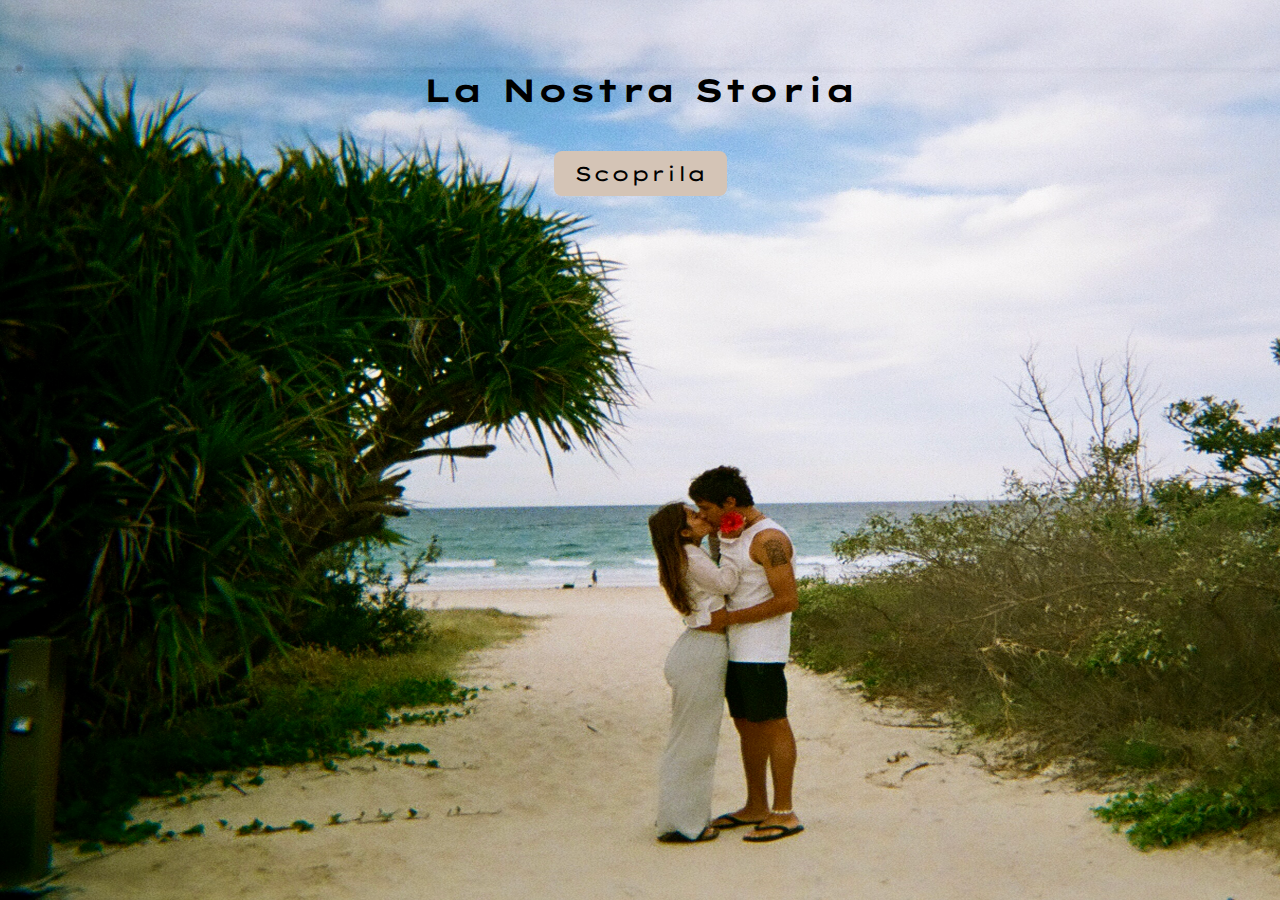
<file: sito/index.html>
<!DOCTYPE html>
<html>
<head>
    <meta charset="UTF-8">
    <meta name="viewport" content="width=device-width, initial-scale=1.0">
    <title>exercise</title>
    <link rel="stylesheet" href="index.css">
</head>
<body>
    
<div class="contenitore">

  <h1>La Nostra Storia</h1>

  <a href="LaNostraStoria.html" target="_blank">
    <button>Scoprila</button>
    </a>

</div>
    
</body>
</html>
</file>
<file: sito/index.css>
@import url('https://fonts.googleapis.com/css2?family=Lexend+Zetta:wght@300&display=swap');
body, html {
  height: 100%;
  margin: 0;
  padding: 0;
}

.contenitore {
  height: 100vh; /* Altezza intera pagina */
  display: flex;
  flex-direction: column;      /* Posiziona uno sopra l’altro */
  justify-content: flex-start;     /* Centro verticale */
  align-items: center;         /* Centro orizzontale */
  text-align: center;
  background-color: #f0f0f0;
  font-family:"Lexend Zetta", sans-serif;
  background-image:url("26280019.jpg");
  background-size:1600px 900px;
}

button {
  margin-top: 20px;
  padding: 10px 20px;
  font-size: 20px;
  background-color:#d4c4b6;
  color:black;
  border:none;
  border-radius: 8px;
  cursor: pointer;
  font-family: "Lexend Zetta", sans-serif;
  box-shadow:0px 0px 0px 0px ;
  transition: background-color 0.4s ;
}
button:hover {
    box-shadow: 0px 0px 0px 0px ;
    background-color:#ab9b78 ;
}
img{
    width: 30px;
}
h1{
    margin-top: 70px;
}
</file>
